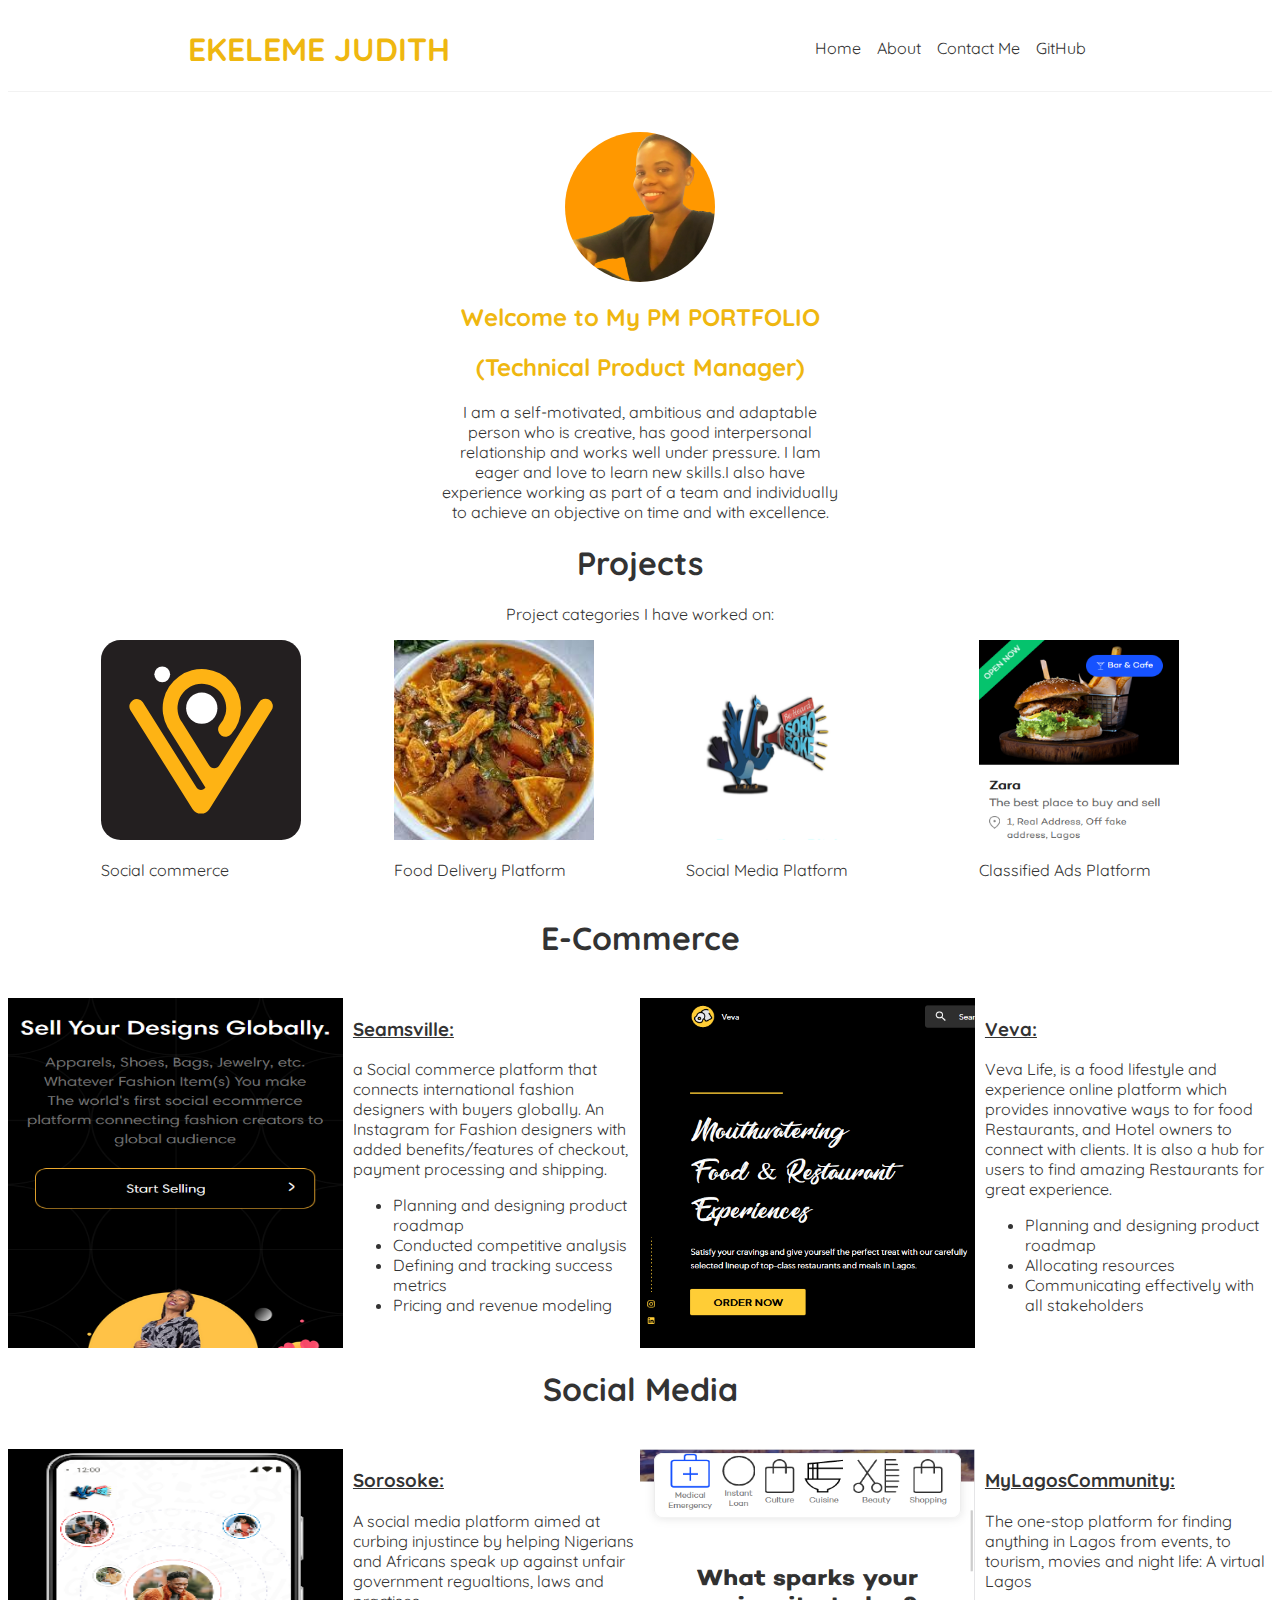
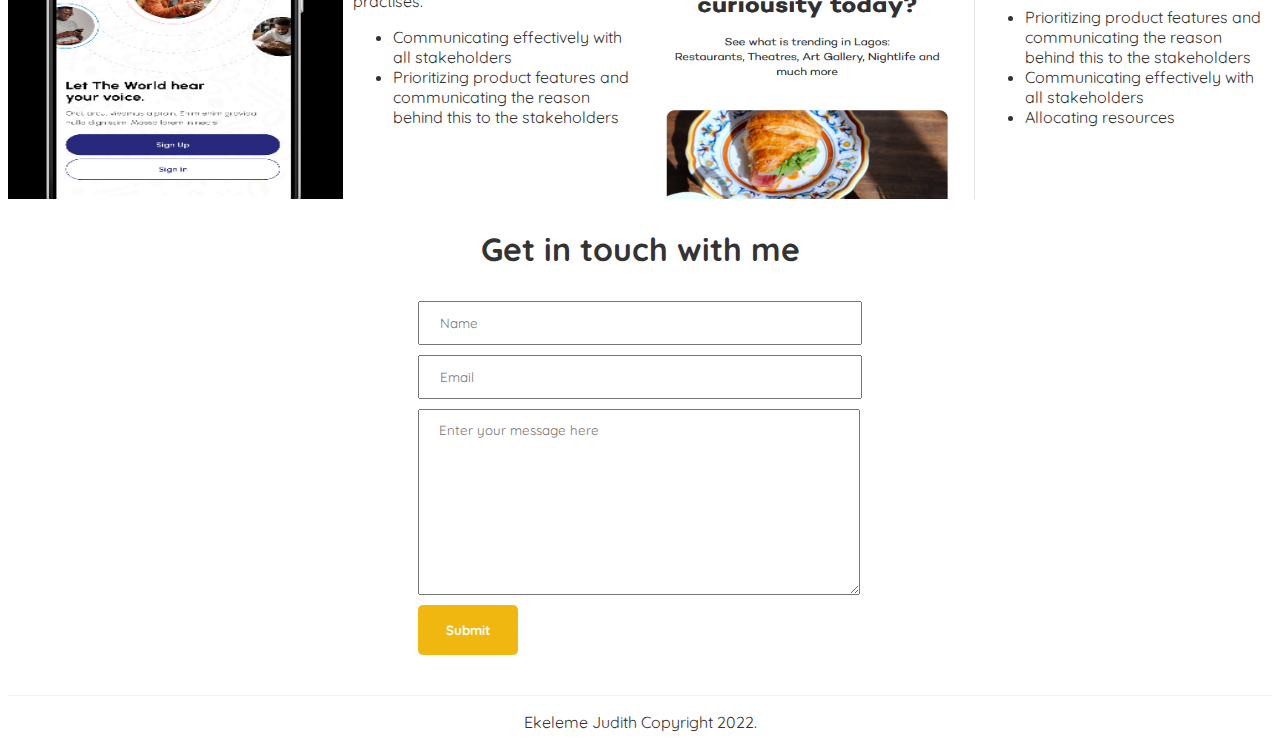
<file: html/index.html>
<!DOCTYPE html>
<html lang="en">
<head>
    <meta charset="UTF-8">
    <meta http-equiv="X-UA-Compatible" content="IE=edge">
    <meta name="viewport" content="width=device-width, initial-scale=1.0">
    <link rel="stylesheet" href="/css/style.css">
    <title>MY PRODUCT MANAGEMENT PORTFOLIO</title>
</head>
<body>
    <!-- main parent div i.e container  -->
    <div class="container">


        <!-- navigation and header -->
        <div class="navbar">
            <h1>EKELEME JUDITH</h1>
            <div class="links">
                <a href="">Home</a>
                <a href="">About</a>
                <a href="">Contact Me</a>
                <a href="https://www.github.com/luch91">GitHub</a>
            </div>
        </div>
        <div class="profile-picture">
            <img src="/images/EKELEME JUDITH.png" alt="profile picture">
        </div>


        <!-- profile information div -->
        <div class="profile-info">
            <h2>Welcome to My PM PORTFOLIO</h2>
            <h2> (Technical Product Manager)</h2>
            <p>
               I am a self-motivated, ambitious  and adaptable person who is creative,
                has good interpersonal relationship and works well under pressure. 
                I lam eager and love to learn new skills.I also have experience working
                as part of a team and individually to achieve an objective on time and with excellence.
            </p>
        </div>


        <!-- projects div and information -->
        <div class="projects">
            <h1>Projects</h1>
            <p>Project categories I have worked on:</p>
        </div>
        <div class="project-list">
            <div>
                <img src="/images/Asset 9.svg" alt="">
                <p>Social commerce</p>
            </div>
            <div>
                <img src="/images/oha soup.jpg" alt="">
                <p>Food Delivery Platform</p>
            </div>
            <div>
                <img src="/images/sorosoke logo.png" alt="">
                <p>Social Media Platform</p>
            </div>
            <div>
                <img src="/images/mlc.png" alt="">
                <p>Classified Ads Platform</p>
            </div>
        </div>



        <div class="project-details">
            <h1>E-Commerce</h1>
            <div class="ecommerce">
                <img src="/images/Seamsville port.png" alt="">
                <span>
                    <a href="https://www.seamsville.com"><h3>Seamsville:</h3></a>
                    a Social commerce platform that connects international fashion designers with buyers globally.
                    An Instagram for Fashion designers with added benefits/features of checkout, payment processing and shipping.<br>
                    
                    <ul>
                        <li>
                            Planning and designing product roadmap
                        </li>
                        <li>
                            Conducted competitive analysis
                        </li>
                        <li>
                            Defining and tracking success metrics
                        </li>
                    <li>
                        Pricing and revenue modeling
                    </li>
                    </ul>
                </span>
                <img src="/images/veva headshot.png" alt="">
                <span>
                    <a href="https://www.getveva.co"><h3>Veva:</h3></a>
                    Veva Life, is a food lifestyle and experience online platform which
                    provides innovative ways to for food Restaurants, and Hotel owners to connect with clients.
                    It is also a hub for users to find amazing Restaurants for great experience.
                    <ul>
                        <li>
                            Planning and designing product roadmap
                        </li>
                        <li>
                            Allocating resources
                        </li>
                        <li>
                            Communicating effectively with all stakeholders
                        </li>
                    </ul>
                </span>
            </div>
        </div>

        <div class="project-details">
            <h1>Social Media</h1>
            <div class="social">
                <img src="/images/sorosoke new.png" alt="">
                <span>
                    <a href=""><h3>Sorosoke:</h3></a>
                    A social media platform aimed at curbing injustince by helping Nigerians and Africans speak up against unfair government regualtions, laws and practises.
                    
                    <ul>
                        <li>
                            Communicating effectively with all stakeholders 
                        </li>
                        <li>
                            Prioritizing product features and communicating the reason behind this to the stakeholders 
                        </li>
                    </ul>
                </span>
                <img src="/images/MLC rest.png" alt="">
                <span>
                    <a href=""><h3>MyLagosCommunity:</h3></a>
                    The one-stop platform for finding anything in Lagos from events, to tourism, movies and night life: A virtual Lagos
                    <ul>
                        <li>
                            Prioritizing product features and communicating the reason behind this to the stakeholders
                        </li>
                        <li>
                            Communicating effectively with all stakeholders 
                        </li>
                        <li>
                            Allocating resources 
                        </li>
                    </ul>
                </span>
            </div>
        </div>


        <!-- contact div container -->
        <div class="contact-form">
            <h1>Get in touch with me</h1>
            <form action="">
                <input type="text" placeholder="Name">
                <input type="text" placeholder="Email">
                <textarea name="message" id="" cols="30" rows="10" placeholder="Enter your message here"></textarea>

                <input type="button" name="Submit" value="Submit">
            </form>
        </div>


        <footer>
            <p>Ekeleme Judith Copyright 2022.</p>
        </footer>
    </div>
</body>
</html>
</file>
<file: css/style.css>
@import url('https://fonts.googleapis.com/css2?family=Quicksand:wght@100;600&display=swap');

/* base styles */
*{
    font-family: "Quicksand";
    color: #333;
}

.container {
}

.navbar {
    display: flex;
    justify-content: space-around;
    border-bottom: 1px solid #f2f2f2;
}
.navbar h1 {
    color: #efb710;
}

.navbar a{
    text-decoration: none;
}

.links {
    margin-top: 30px;
}
.links a {
    padding: 6px;
}
.links a:hover{
    color: #d9be0f
}

.profile-picture{
    display: flex;
    justify-content: center;
    margin-top: 40px;
}
.profile-picture img {
    height: 150px;
    width: 150px;
    border-radius: 75px;
}

.profile-info{
    width: 400px;
    text-align: center;
    margin: 0 auto;
}
.profile-info h2{
    color: #efb710;
}

.project-list img {
    width: 200px;
    height: 200px;
}
.project-list {
    display: flex;
    justify-content: space-evenly;

}
.projects {
    text-align: center;
}

.ecommerce img {
    width: 350px;
    height: 350px;
    margin-right: 10px;
}

.ecommerce h1{
    color: #efb710;
}

.ecommerce span {
    width: 300px;
}

.project-details h1{
    text-align: center;
}

.ecommerce{ 
    display: flex;
    justify-content: center;
    margin-top: 40px;
}

.social img {
    width: 350px;
    height: 350px;
    margin-right: 10px;
}
.social h1{
    color: #efb710;
}

.social span {
    width: 300px;
}
.project-details h1{
    text-align: center;
}

.social{ 
    display: flex;
    justify-content: center;
    margin-top: 40px;
}
input[type=text], input[type=email], textarea {
    width: 400px;
    display: block;
    padding: 12px 20px;
    margin: 10px 0;

}

input[type=button]{
    display: block;
    font-weight: bold;
    font-style: 20px;
    color: white;
    width: 100px;
    height: 50px;
    background-color: #efb710;
    border-radius: 5px;
    border: none;
}

.contact-form{
    text-align: center;
    margin-top: 30px;
    display: block;
    
}
form{
    display: inline-block;
    text-align: left;
    margin-left: auto;
    margin-right: auto;
}

footer{
    margin-top: 40px;
    border-top: 1px solid #f2f2f2;;
    text-align: center;
}
</file>
